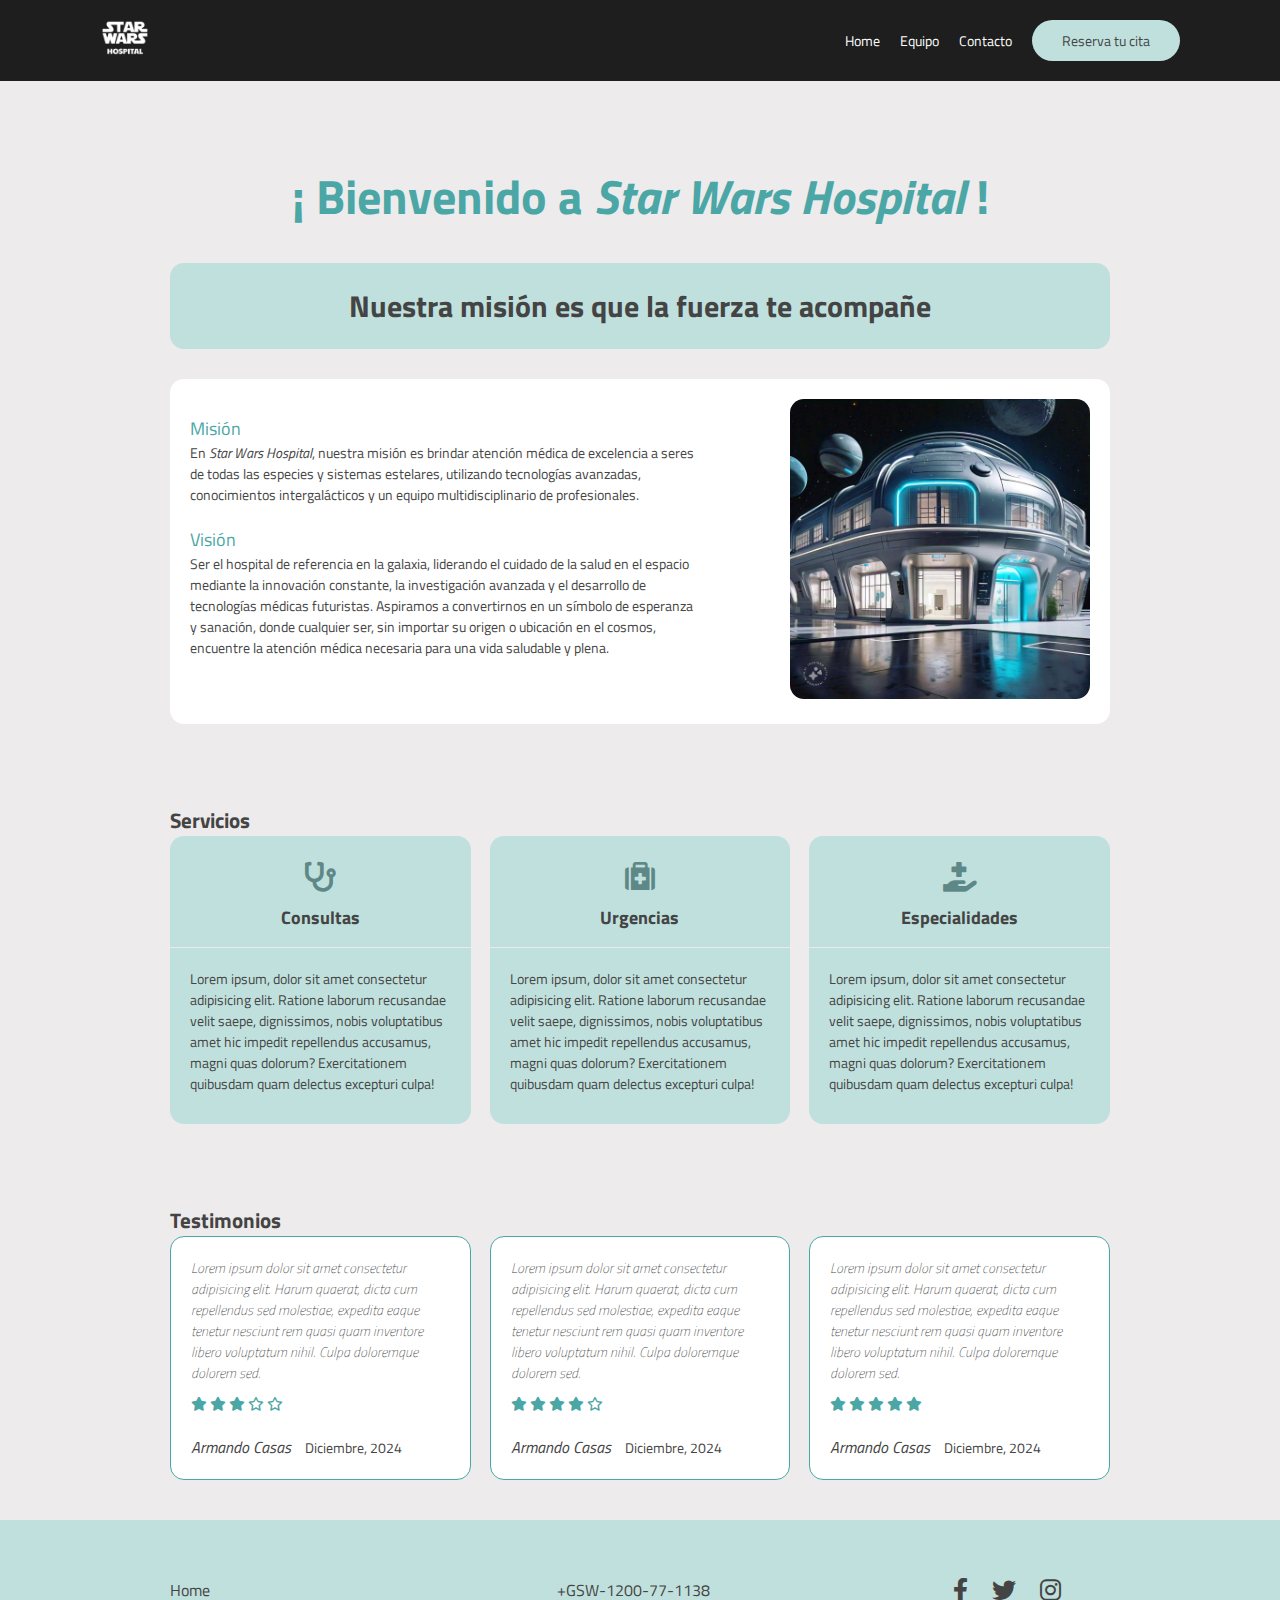
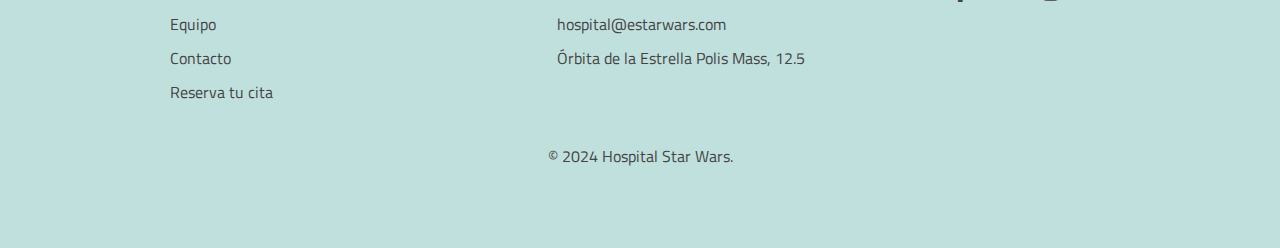
<file: index.html>
<!DOCTYPE html>
<html lang="es">

<head>
    <meta charset="UTF-8">
    <meta name="viewport" content="width=device-width, initial-scale=1.0">
    <title>Hospital Espacial</title>
    <link rel="preconnect" href="https://fonts.googleapis.com">
    <link rel="preconnect" href="https://fonts.gstatic.com" crossorigin>
    <link href="https://fonts.googleapis.com/css2?family=Roboto+Condensed:ital,wght@0,100..900;1,100..900&display=swap"
        rel="stylesheet">
    <link
        href="https://fonts.googleapis.com/css2?family=Titillium+Web:ital,wght@0,200;0,300;0,400;0,600;0,700;0,900;1,200;1,300;1,400;1,600;1,700&display=swap"
        rel="stylesheet">
    <link rel="stylesheet" href="https://cdnjs.cloudflare.com/ajax/libs/font-awesome/6.0.0-beta3/css/all.min.css">
    <link rel="stylesheet" href="assets/scss/main.css">
</head>

<body>
    <div class="body__container">
        <header>
            <nav class="navbar">
                <div class="navbar__container">
                    <a href="index.html" class="logo" tabindex="0">
                        <img src="assets/images/logo--swh.png" alt="logo starwars hospital" class="navbar__img">
                    </a>
                    <div class="navbar__icon" onclick="toggleMenu()">
                        &#9776;
                    </div>
                    <ul class="navbar__links" id="navLinks">
                        <li class="navbar__links__item" tabindex="1"><a href="index.html">Home</a></li>
                        <li class="navbar__links__item" tabindex="2"><a href="equipo.html">Equipo</a></li>
                        <li class="navbar__links__item" tabindex="3"><a href="contacto.html">Contacto</a></li>
                        <li class="navbar__links__item navbar__links__item--cta"><a id="reserva" onclick="reservarHora()">Reserva tu
                                cita</a></li>
                    </ul> 
                </div>
            </nav>
        </header>

        <main>
            <section class="section section--bienvenida">
                <h1 class="section__title--primary"> ¡ Bienvenido a <i>Star Wars Hospital</i> !</h1>
                <div class="container__section__title">
                    <h2 class="section__title" tabindex="2">Nuestra misión es que la fuerza te acompañe</h2>
                </div>

                <div class="container__hospital">
                    <div class="section__text">
                        <div>
                            <p class="section__title--mision">Misión</p>
                            <p class="">En <i>Star Wars Hospital</i>, nuestra misión es brindar atención médica de
                                excelencia a seres de todas las especies y sistemas estelares, utilizando tecnologías
                                avanzadas, conocimientos intergalácticos y un equipo multidisciplinario de
                                profesionales. </p>
                        </div>
                        <br>
                        <div>
                            <p class="section__title--vision">Visión</p>
                            Ser el hospital de referencia en la galaxia, liderando el cuidado de la salud en el espacio
                            mediante la innovación constante, la investigación avanzada y el desarrollo de tecnologías
                            médicas futuristas. Aspiramos a convertirnos en un símbolo de esperanza y sanación, donde
                            cualquier ser, sin importar su origen o ubicación en el cosmos, encuentre la atención médica
                            necesaria para una vida saludable y plena.
                        </div>
                    </div>
                    <div class="section__img">
                        <img src="assets/images/hospital.jpeg" alt="Hospital">
                    </div>
                </div>
            </section>

            <section class="section section--servicios">
                <h2 class="section__title">Servicios</h2>
                <div class="cards__container cards__container--servicios">
                    <div class="card">
                        <div class="card--top">
                            <div class="icon card__icon">
                                <i class="fa-solid fa-stethoscope"></i>
                            </div>
                            <h3 class="card__title ">Consultas</h3>
                        </div>
                        <div class="card__line"></div>
                        <div class="card--bottom">
                            <p class="card__text">Lorem ipsum, dolor sit amet consectetur adipisicing elit. Ratione
                                laborum recusandae velit saepe, dignissimos, nobis voluptatibus amet hic impedit
                                repellendus accusamus, magni quas dolorum? Exercitationem quibusdam quam delectus
                                excepturi culpa!</p>
                        </div>
                    </div>
                    <article class="card">
                        <div class="card--top">
                            <div class="icon card__icon">
                                <i class="fa-solid fa-suitcase-medical"></i>
                            </div>
                            <h3 class="card__title ">Urgencias</h3>
                        </div>
                        <div class="card__line"></div>
                        <div class="card--bottom">
                            <p class="card__text">Lorem ipsum, dolor sit amet consectetur adipisicing elit. Ratione
                                laborum recusandae velit saepe, dignissimos, nobis voluptatibus amet hic impedit
                                repellendus accusamus, magni quas dolorum? Exercitationem quibusdam quam delectus
                                excepturi culpa!</p>
                        </div>
                    </article>
                    <article class="card">
                        <div class="card--top">
                            <div class="icon card__icon">
                                <i class="fa-solid fa-hand-holding-medical"></i>
                            </div>
                            <h3 class="card__title">Especialidades</h3>
                        </div>
                        <div class="card__line"></div>
                        <div class="card--bottom">
                            <p class="card__text">Lorem ipsum, dolor sit amet consectetur adipisicing elit. Ratione
                                laborum recusandae velit saepe, dignissimos, nobis voluptatibus amet hic impedit
                                repellendus accusamus, magni quas dolorum? Exercitationem quibusdam quam delectus
                                excepturi culpa!</p>
                        </div>
                    </article>
                </div>
            </section>

            <section class="section section--testimonios">
                <h2 class="section__title titillium-web-bold">Testimonios</h2>
                <div class="cards__container cards__container--testimonios">
                    <article class="card">
                        <p class="card__text">
                            Lorem ipsum dolor sit amet consectetur adipisicing elit. Harum quaerat, dicta cum
                            repellendus sed molestiae, expedita eaque tenetur nesciunt rem quasi quam inventore libero
                            voluptatum nihil. Culpa doloremque dolorem sed.
                            <br>
                            <span>
                                <i class="fa-solid fa-star"></i>
                                <i class="fa-solid fa-star"></i>
                                <i class="fa-solid fa-star"></i>
                                <i class="fa-regular fa-star"></i>
                                <i class="fa-regular fa-star"></i>
                            </span>
                        </p>
                        <br>
                        <p><i class="card__text--name">Armando Casas </i><span class="card__text--date">Diciembre,
                                2024</span></p>
                    </article>
                    <article class="card">
                        <p class="card__text">
                            Lorem ipsum dolor sit amet consectetur adipisicing elit. Harum quaerat, dicta cum
                            repellendus sed molestiae, expedita eaque tenetur nesciunt rem quasi quam inventore libero
                            voluptatum nihil. Culpa doloremque dolorem sed.
                            <br>
                            <span>
                                <i class="fa-solid fa-star"></i>
                                <i class="fa-solid fa-star"></i>
                                <i class="fa-solid fa-star"></i>
                                <i class="fa-solid fa-star"></i>
                                <i class="fa-regular fa-star"></i>
                            </span>
                        </p>
                        <br>
                        <p><i class="card__text--name">Armando Casas </i><span class="card__text--date">Diciembre,
                                2024</span></p>
                    </article>
                    <article class="card">
                        <p class="card__text">
                            Lorem ipsum dolor sit amet consectetur adipisicing elit. Harum quaerat, dicta cum
                            repellendus sed molestiae, expedita eaque tenetur nesciunt rem quasi quam inventore libero
                            voluptatum nihil. Culpa doloremque dolorem sed.
                            <br>
                            <span>
                                <i class="fa-solid fa-star"></i>
                                <i class="fa-solid fa-star"></i>
                                <i class="fa-solid fa-star"></i>
                                <i class="fa-solid fa-star"></i>
                                <i class="fa-solid fa-star"></i>
                            </span>
                        </p>
                        <br>
                        <p><i class="card__text--name">Armando Casas </i><span class="card__text--date">Diciembre,
                                2024</span></p>
                    </article>
                </div>
            </section>

        </main>

        <footer class="footer">
            <div class="footer__container">
                <div class="footer__section">
                    <ul>
                        <li><a href="index.html">Home</a></li>
                        <li><a href="equipo.html">Equipo</a></li>
                        <li><a href="contacto.html">Contacto</a></li>
                        <li><a href="#">Reserva tu cita</a></li>
                    </ul>
                </div>

                <div class="footer__section">
                    <ul>
                        <li>+GSW-1200-77-1138</li>
                        <li>hospital@estarwars.com</li>
                        <li>Órbita de la Estrella Polis Mass, 12.5</li>
                    </ul>
                </div>

                <div class="footer__section">
                    <div class="icon social-icons">
                        <a href="#" class="fab fa-facebook-f" aria-label="Facebook"></a>
                        <a href="#" class="fab fa-twitter" aria-label="Twitter"></a>
                        <a href="#" class="fab fa-instagram" aria-label="Instagram"></a>
                    </div>
                </div>
            </div>
            <div class="footer__bottom">
                <p>&copy; 2024 Hospital Star Wars.</p>
            </div>
        </footer>
    </div>

    <script src="assets/js/prompt.js"></script>
    <script src="assets/js/script.js"></script>
    <script src="assets/js/navbar.js"></script>
</body>
</html>
</file>
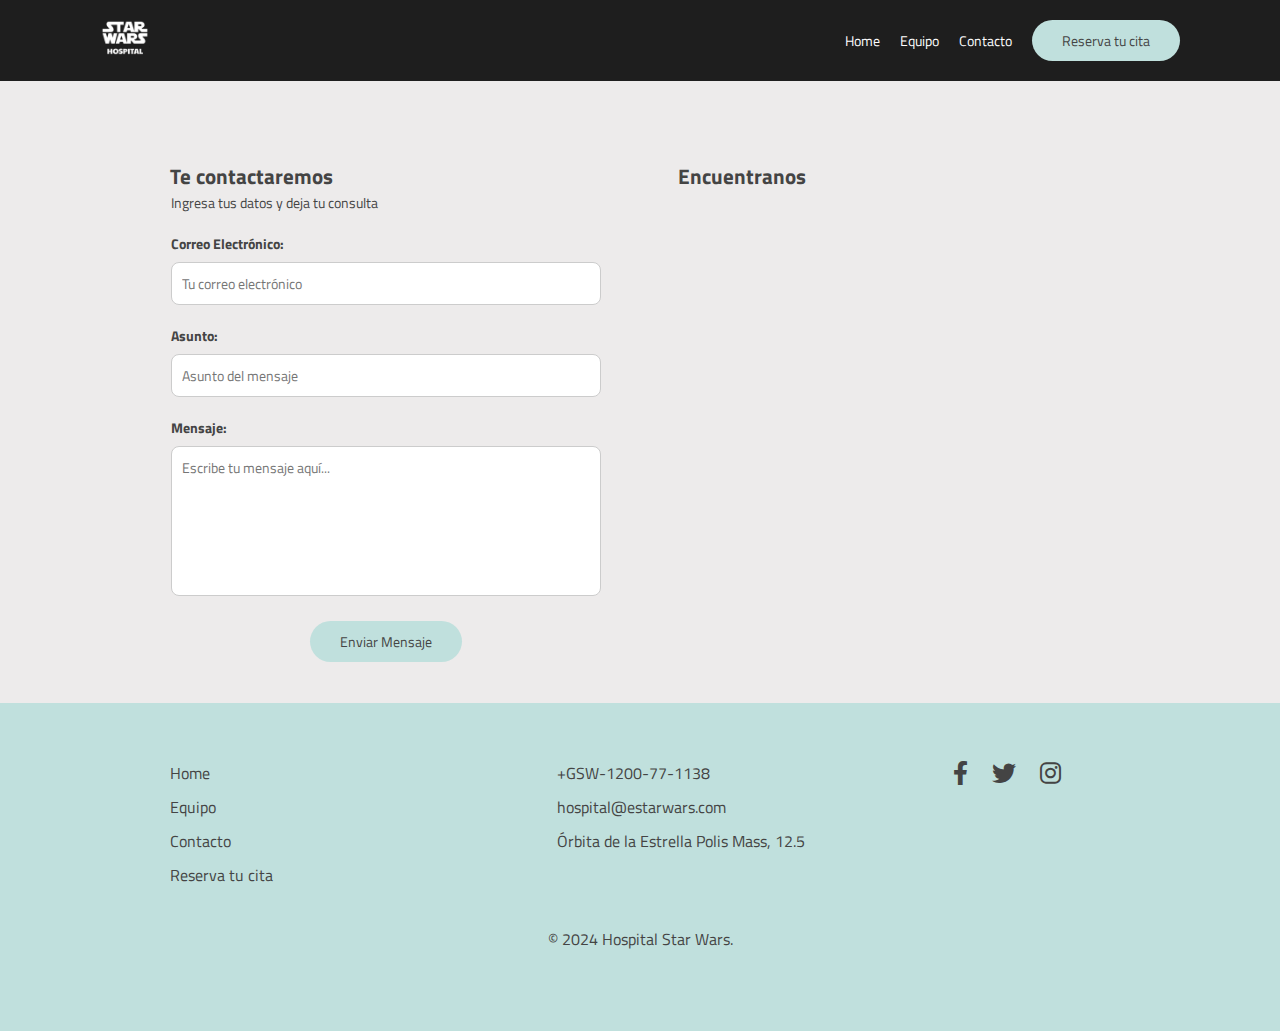
<file: contacto.html>
<!DOCTYPE html>
<html lang="es">

<head>
    <meta charset="UTF-8">
    <meta name="viewport" content="width=device-width, initial-scale=1.0">
    <title>Hospital Espacial</title>
    <link rel="preconnect" href="https://fonts.googleapis.com">
    <link rel="preconnect" href="https://fonts.gstatic.com" crossorigin>
    <link href="https://fonts.googleapis.com/css2?family=Roboto+Condensed:ital,wght@0,100..900;1,100..900&display=swap"
        rel="stylesheet">
    <link
        href="https://fonts.googleapis.com/css2?family=Titillium+Web:ital,wght@0,200;0,300;0,400;0,600;0,700;0,900;1,200;1,300;1,400;1,600;1,700&display=swap"
        rel="stylesheet">
    <link rel="stylesheet" href="https://cdnjs.cloudflare.com/ajax/libs/font-awesome/6.0.0-beta3/css/all.min.css">
    <link rel="stylesheet" href="assets/scss/main.css">
</head>

<body>
    <div class="body__container">

        <header>
            <nav class="navbar">
                <div class="navbar__container">
                    <a href="index.html" class="logo">
                        <img src="assets/images/logo--swh.png" alt="logo starwars hospital" class="navbar__img">
                    </a>
                    <div class="navbar__icon" onclick="toggleMenu()">
                        &#9776;
                    </div>
                    <ul class="navbar__links" id="navLinks">
                        <li class="navbar__links__item"><a href="index.html">Home</a></li>
                        <li class="navbar__links__item"><a href="equipo.html">Equipo</a></li>
                        <li class="navbar__links__item"><a href="contacto.html">Contacto</a></li>
                        <li class="navbar__links__item navbar__links__item--cta"><a id="reserva" onclick="reservarHora()">Reserva tu
                            cita</a></li>
                    </ul>
                </div>
            </nav>
        </header>

        <main>
            <section class="section section--bienvenida">
            </section>

            <div class="sections__container">
                <section class="section section--contacto">
                    <h2 class="section__title">Te contactaremos</h2>
                    <form class="contact-form" action="#" method="post">
                        <fieldset>
                            <legend>Ingresa tus datos y deja tu consulta</legend>

                            <div>
                                <label for="email">Correo Electrónico:</label>
                                <input type="email" id="email" name="email" placeholder="Tu correo electrónico"
                                    required>
                            </div>

                            <div>
                                <label for="asunto">Asunto:</label>
                                <input type="text" id="asunto" name="asunto" placeholder="Asunto del mensaje" required>
                            </div>

                            <div>
                                <label for="mensaje">Mensaje:</label>
                                <textarea id="mensaje" name="mensaje" placeholder="Escribe tu mensaje aquí..."
                                    required></textarea>
                            </div>

                            <button type="submit">Enviar Mensaje</button>
                        </fieldset>
                    </form>
                </section>

                <section class="section section--encuentranos">
                    <h2 class="section__title">Encuentranos</h2>
                    <iframe class="map" frameborder="0"
                        src="https://www.google.com/maps/embed?pb=!1m28!1m12!1m3!1d32656769.449703947!2d-97.97062359713102!3d-2.364247197158595!2m3!1f0!2f0!3f0!3m2!1i1024!2i768!4f13.1!4m13!3e6!4m5!1s0x9662c5410425af2f%3A0x8475d53c400f0931!2sSantiago%2C%20Regi%C3%B3n%20Metropolitana!3m2!1d-33.448889699999995!2d-70.6692655!4m5!1s0x88dd7fe2ec9a927b%3A0xd8b243af0ea9ce22!2sStar%20Wars%3A%20Galaxy&#39;s%20Edge%2C%20351%20S%20Studio%20Dr%2C%20Lake%20Buena%20Vista%2C%20FL%2032830%2C%20Estados%20Unidos!3m2!1d28.3546952!2d-81.56159939999999!5e0!3m2!1ses!2scl!4v1729380875437!5m2!1ses!2scl"
                        width="600" height="450" style="border:0;" allowfullscreen="" loading="lazy"
                        referrerpolicy="no-referrer-when-downgrade"></iframe>

                    </iframe>
                </section>
            </div>
        </main>

        <footer class="footer">
            <div class="footer__container">
                <div class="footer__section">
                    <ul>
                        <li><a href="index.html">Home</a></li>
                        <li><a href="equipo.html">Equipo</a></li>
                        <li><a href="contacto.html">Contacto</a></li>
                        <li><a href="#">Reserva tu cita</a></li>
                    </ul>
                </div>

                <div class="footer__section">
                    <ul>
                        <li>+GSW-1200-77-1138</li>
                        <li>hospital@estarwars.com</li>
                        <li>Órbita de la Estrella Polis Mass, 12.5</li>
                    </ul>
                </div>

                <div class="footer__section">
                    <div class="icon social-icons">
                        <a href="#" class="fab fa-facebook-f" aria-label="Facebook"></a>
                        <a href="#" class="fab fa-twitter" aria-label="Twitter"></a>
                        <a href="#" class="fab fa-instagram" aria-label="Instagram"></a>
                    </div>
                </div>
            </div>
            <div class="footer__bottom">
                <p>&copy; 2024 Hospital Star Wars.</p>
            </div>
        </footer>
    </div>

    <script src="assets/js/prompt.js"></script>
    <script src="assets/js/script.js"></script>
    <script src="assets/js/navbar.js"></script>

</body>

</html>
</file>
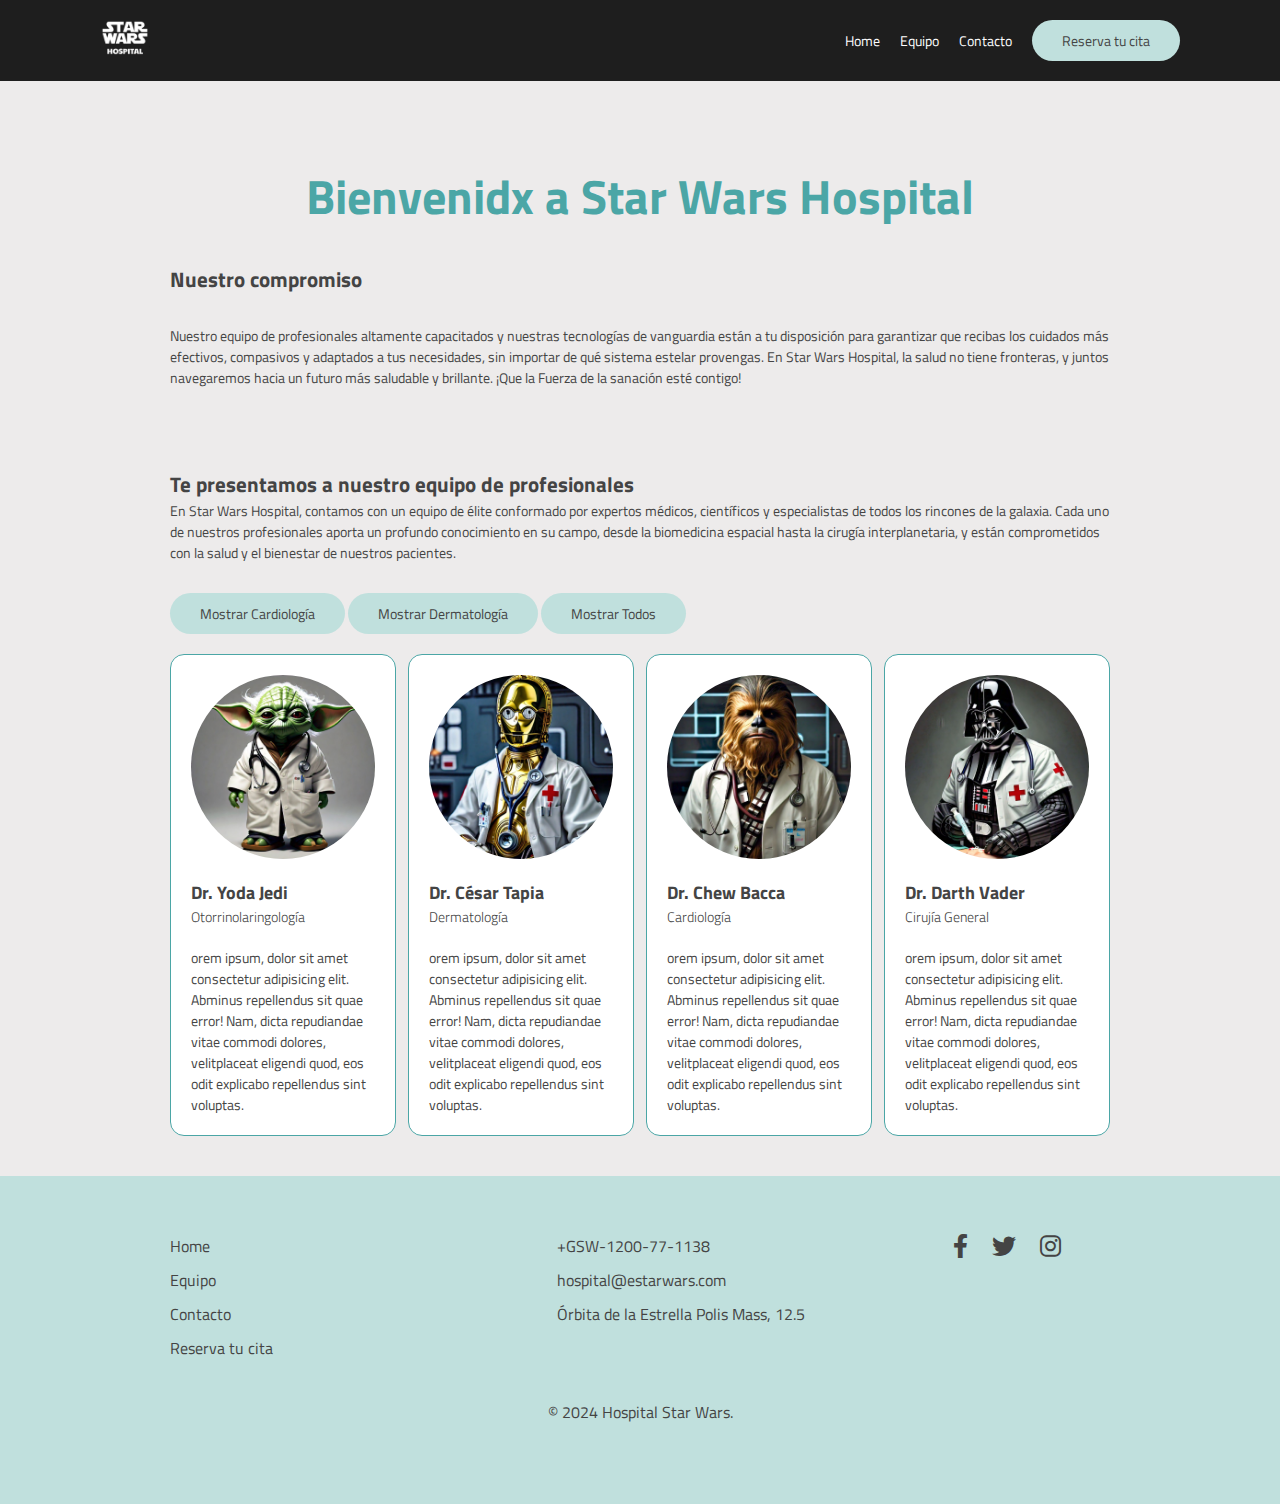
<file: equipo.html>
<!DOCTYPE html>
<html lang="es">

<head>
    <meta charset="UTF-8">
    <meta name="viewport" content="width=device-width, initial-scale=1.0">
    <title>Hospital Espacial</title>
    <link rel="preconnect" href="https://fonts.googleapis.com">
    <link rel="preconnect" href="https://fonts.gstatic.com" crossorigin>
    <link href="https://fonts.googleapis.com/css2?family=Roboto+Condensed:ital,wght@0,100..900;1,100..900&display=swap"
        rel="stylesheet">
    <link
        href="https://fonts.googleapis.com/css2?family=Titillium+Web:ital,wght@0,200;0,300;0,400;0,600;0,700;0,900;1,200;1,300;1,400;1,600;1,700&display=swap"
        rel="stylesheet">
    <link rel="stylesheet" href="https://cdnjs.cloudflare.com/ajax/libs/font-awesome/6.0.0-beta3/css/all.min.css">
    <link rel="stylesheet" href="assets/scss/main.css">
</head>

<body>
    <div class="body__container">
        <header>
            <nav class="navbar">
                <div class="navbar__container">
                    <a href="index.html" class="logo">
                        <img src="assets/images/logo--swh.png" alt="logo starwars hospital" class="navbar__img">
                    </a>
                    <div class="navbar__icon" onclick="toggleMenu()">
                        &#9776;
                    </div>
                    <ul class="navbar__links" id="navLinks">
                        <li class="navbar__links__item"><a href="index.html">Home</a></li>
                        <li class="navbar__links__item"><a href="equipo.html">Equipo</a></li>
                        <li class="navbar__links__item"><a href="contacto.html">Contacto</a></li>
                        <li class="navbar__links__item navbar__links__item--cta"><a id="reserva" onclick="reservarHora()">Reserva tu cita</a>
                        </li>
                    </ul>
                </div>
            </nav>
        </header>

        <main>

            <section class="section section--bienvenida">
                <h1 class="section__title--primary"> Bienvenidx a Star Wars Hospital </h1>
                <h2 class="section__title">Nuestro compromiso</h2>
                <p class="section__text">
                <p>
                    Nuestro equipo de profesionales altamente capacitados y nuestras tecnologías de vanguardia están a
                    tu disposición para garantizar que recibas los cuidados más efectivos, compasivos y adaptados a tus
                    necesidades, sin importar de qué sistema estelar provengas.

                    En Star Wars Hospital, la salud no tiene fronteras, y juntos navegaremos hacia un futuro más
                    saludable y brillante. ¡Que la Fuerza de la sanación esté contigo!</p>
                </p>
            </section>

            <section class="section section--equipo">
                <h2 class="section__title">Te presentamos a nuestro equipo de profesionales</h2>
                <p class="section__text">En Star Wars Hospital, contamos con un equipo de élite conformado por expertos
                    médicos, científicos y especialistas de todos los rincones de la galaxia. Cada uno de nuestros
                    profesionales aporta un profundo conocimiento en su campo, desde la biomedicina espacial hasta la
                    cirugía interplanetaria, y están comprometidos con la salud y el bienestar de nuestros pacientes.
                </p>

                <div class="filters">
                    <button id="btn-cardiologos">Mostrar Cardiología</button>
                    <button id="btn-dermatologos">Mostrar Dermatología</button>
                    <button id="btn-todos">Mostrar Todos</button>
                </div>

                <div class="cards__container cards__container--equipo">
                    <!-- <article class="card">
                        <img class="card__img" src="assets/images/profesional--yoda.png" alt="Imagen Dr. Yoda Jedi">
                        <ul>
                            <li class="card__text--nombre">Dr. Yoda Jedi</li>
                            <li class="card__text--especialidad">Otorrinolaringología</li>
                            <li class="card__text--resena">Lorem ipsum, dolor sit amet consectetur adipisicing elit. Ab
                                minus repellendus sit quae error! Nam, dicta repudiandae vitae commodi dolores, velit
                                placeat eligendi quod, eos odit explicabo repellendus sint voluptas.</li>
                        </ul>
                    </article>
                    <article class="card">
                        <img class="card__img" src="assets/images/profesional--c3po.png" alt="Imagen Dr. César Tapia">
                        <ul>
                            <li class="card__text--nombre">Dr. César Tapia</li>
                            <li class="card__text--especialidad">Dermatología</li>
                            <li class="card__text--resena">Lorem ipsum, dolor sit amet consectetur adipisicing elit. Ab
                                minus repellendus sit quae error! Nam, dicta repudiandae vitae commodi dolores, velit
                                placeat eligendi quod, eos odit explicabo repellendus sint voluptas.</li>
                        </ul>
                    </article>
                    <article class="card">
                        <img class="card__img" src="assets/images/profesional--chewie.png" alt="Imagen Dr. Chew Bacca">
                        <ul>
                            <li class="card__text--nombre">Dr. Chew Bacca</li>
                            <li class="card__text--especialidad">Cardiología</li>
                            <li class="card__text--resena">Lorem ipsum, dolor sit amet consectetur adipisicing elit. Ab
                                minus repellendus sit quae error! Nam, dicta repudiandae vitae commodi dolores, velit
                                placeat eligendi quod, eos odit explicabo repellendus sint voluptas.</li>
                        </ul>
                    </article>
                    <article class="card">
                        <img class="card__img" src="assets/images/profesional--vader.png" alt="Imagen Dr. Darth Vader">
                        <ul>
                            <li class="card__text--nombre">Dr. Darth Vader</li>
                            <li class="card__text--especialidad">Cirujía General</li>
                            <li class="card__text--resena">Lorem ipsum, dolor sit amet consectetur adipisicing elit. Ab
                                minus repellendus sit quae error! Nam, dicta repudiandae vitae commodi dolores, velit
                                placeat eligendi quod, eos odit explicabo repellendus sint voluptas.</li>
                        </ul>
                    </article> -->
                </div>
            </section>
        </main>

        <footer class="footer">
            <div class="footer__container">
                <div class="footer__section">
                    <ul>
                        <li><a href="index.html">Home</a></li>
                        <li><a href="equipo.html">Equipo</a></li>
                        <li><a href="contacto.html">Contacto</a></li>
                        <li><a href="#">Reserva tu cita</a></li>
                    </ul>
                </div>

                <div class="footer__section">
                    <ul>
                        <li>+GSW-1200-77-1138</li>
                        <li>hospital@estarwars.com</li>
                        <li>Órbita de la Estrella Polis Mass, 12.5</li>
                    </ul>
                </div>

                <div class="footer__section">
                    <div class="icon social-icons">
                        <a href="#" class="fab fa-facebook-f" aria-label="Facebook"></a>
                        <a href="#" class="fab fa-twitter" aria-label="Twitter"></a>
                        <a href="#" class="fab fa-instagram" aria-label="Instagram"></a>
                    </div>
                </div>
            </div>
            <div class="footer__bottom">
                <p>&copy; 2024 Hospital Star Wars.</p>
            </div>
        </footer>
    </div>

    <script src="assets/js/prompt.js"></script>
    <script src="assets/js/script.js"></script>
    <script src="assets/js/navbar.js"></script>

</body>

</html>
</file>
<file: assets/scss/main.css>
.navbar {
  background-color: #1e1e1e;
  padding: 20px 100px;
  position: fixed;
  top: 0;
  width: 100%;
  z-index: 1000;
  color: white;
  font-family: "Titillium Web", sans-serif;
}
@media (max-width: 768px) {
  .navbar {
    padding: 20px;
  }
}
.navbar__container {
  display: flex;
  justify-content: space-between;
  align-items: center;
  max-width: 1140px;
  margin: 0 auto;
}
.navbar__img {
  width: 50px;
  height: auto;
}
.navbar__links {
  display: flex;
  align-items: center;
  list-style: none;
}
@media (max-width: 768px) {
  .navbar__links {
    display: none;
    flex-direction: column;
    position: absolute;
    top: 60px;
    right: 0;
    background-color: #1e1e1e;
    width: 100%;
    padding: 10px 10px 30px;
    border-top: 1px solid #eaeaea;
    margin-top: 20px;
  }
}
.navbar__links li {
  margin-left: 20px;
}
@media (max-width: 768px) {
  .navbar__links li {
    margin: 10px 0;
  }
}
.navbar__links a {
  text-decoration: none;
  color: white;
  font-size: 14px;
}
@media (max-width: 768px) {
  .navbar__links.show-menu {
    display: flex;
  }
}
.navbar__icon {
  display: none;
  font-size: 30px;
  color: white;
  cursor: pointer;
}
@media (max-width: 768px) {
  .navbar__icon {
    display: block;
  }
}
.navbar .navbar__links__item--cta a {
  color: #444;
  background: #c0e0dd;
  padding: 10px 30px;
  border-radius: 50px;
}
.navbar .navbar__links__item--cta a:hover {
  background: rgb(135, 181, 176);
  padding: 10px 30px;
  border-radius: 50px;
  color: white;
}

.footer {
  font-family: "Titillium Web", sans-serif;
  background-color: #c0e0dd;
  color: #444;
  padding: 28px 0 80px 0;
  text-align: center;
}
.footer__container {
  display: flex;
  justify-content: space-around;
  flex-wrap: wrap;
  max-width: 1200px;
  margin: 0 auto;
  padding: 20px;
}
@media (max-width: 768px) {
  .footer__container {
    flex-direction: column;
    text-align: center;
  }
}
.footer__container .footer__section {
  flex: 1;
  min-width: 33%;
  margin: 10px 0;
  text-align: justify;
  padding-left: 110px;
}
@media (max-width: 768px) {
  .footer__container .footer__section {
    padding-left: 0;
    border-bottom: 1px solid #eaeaea;
    padding-bottom: 18px;
    margin-bottom: 20px;
  }
}
.footer__container .footer__section h4 {
  margin-bottom: 15px;
  font-size: 18px;
}
.footer__container .footer__section ul {
  list-style: none;
}
.footer__container .footer__section ul li {
  margin-bottom: 10px;
}
@media (max-width: 768px) {
  .footer__container .footer__section ul li {
    margin-bottom: 0;
  }
}
.footer__container .footer__section ul li a {
  color: #444;
  text-decoration: none;
  font-size: 16px;
  transition: color 0.3s;
}
.footer__container .footer__section ul li a:hover {
  color: #4ba6a6;
}
.footer__container .footer__section .icon a {
  font-size: 24px;
  margin: 0 10px;
  color: #444;
  text-decoration: none;
  transition: color 0.3s, transform 0.3s ease;
}
.footer__container .footer__section .icon span {
  font-size: 24px;
  margin: 0 10px;
  color: #444;
  text-decoration: none;
  transition: color 0.3s, transform 0.3s ease;
}
.footer__container .footer__section .icon a:hover {
  color: #4ba6a6;
}
@media (max-width: 768px) {
  .footer__container .social-icons {
    margin: 5px;
  }
}
.footer__container__bottom {
  margin-top: 20px;
  font-size: 14px;
  border-top: 1px solid #eaeaea;
}
@media (max-width: 768px) {
  .footer__container__bottom {
    border-top: inherit;
  }
}
.footer__container__bottom p {
  margin-top: 24px;
}

* {
  margin: 0;
  padding: 0;
  box-sizing: border-box;
}

body {
  background: rgb(237, 235, 235);
}
body .body__container {
  color: #444;
  margin: 0 auto;
}

.section {
  font-size: 14px;
  font-family: "Titillium Web", sans-serif;
  padding: 40px 100px;
  max-width: 1140px;
  margin: 0 auto;
}
@media (max-width: 768px) {
  .section {
    padding: 20px 20px 30px;
  }
}
.section .section__text {
  padding-bottom: 30px;
}
.section .section__title--primary {
  text-align: center;
  font-family: "Titillium Web", sans-serif;
  font-size: 48px;
  padding: 80px 30px 30px;
  color: #4ba6a6;
}
.section .container__section__title .section__title {
  background-color: #c0e0dd;
  border-radius: 14px;
  padding: 20px 30px;
  text-align: center;
  margin-bottom: 30px;
  padding-bottom: 20px;
  font-family: "Titillium Web", sans-serif;
  font-size: 30px;
}
.section .container__section__title .section__title p {
  background: white;
  padding: 30px;
  border-radius: 14px;
  margin-bottom: 30px;
}
.section--contacto {
  width: 100%;
  padding: 39px;
}
@media (max-width: 768px) {
  .section--contacto {
    padding: 0;
  }
}
.section--encuentranos {
  width: 100%;
  padding: 39px;
}
.section.section--equipo .card {
  background: white;
  border: 1px solid #4ba6a6;
  max-width: 24%;
  padding: 20px;
}
@media (max-width: 768px) {
  .section.section--equipo .card {
    max-width: 100%;
  }
}
.section.section--equipo .card .card__img {
  margin: 0 auto;
  display: block;
  border-radius: 400px;
  width: 100%;
  max-width: 200px;
}
.section.section--equipo .card ul {
  list-style: none;
}
.section.section--equipo .card ul .card__text--nombre {
  font-size: 18px;
  padding-top: 20px;
  font-family: "Titillium Web", sans-serif;
  font-weight: 700;
  font-style: normal;
}
.section.section--equipo .card ul .card__text--especialidad {
  font-size: 14px;
  font-family: "Titillium Web", sans-serif;
  font-weight: 300;
  font-style: normal;
  padding-bottom: 20px;
}
.section.section--testimonios .card {
  padding: 20px;
  background: white;
  border: 1px solid #4ba6a6;
}
.section.section--testimonios .card .card__text {
  font-family: "Titillium Web", sans-serif;
  font-weight: 200;
  font-style: italic;
}
.section.section--testimonios .card .card__text span {
  padding-top: 10px;
  display: block;
  color: #4ba6a6;
}
.section.section--testimonios .card .card__text--name {
  font-size: 16px;
  font-weight: 400;
}
.section.section--testimonios .card .card__text--date {
  margin-left: 10px;
}
.section.section--bienvenida {
  padding-top: 80px;
}
.section.section--bienvenida .container__hospital {
  display: flex;
  padding-bottom: 30px;
  justify-content: space-between;
  padding: 20px;
  background: white;
  border-radius: 14px;
  align-items: center;
}
@media (max-width: 768px) {
  .section.section--bienvenida .container__hospital {
    flex-direction: column;
  }
}
.section.section--bienvenida .container__hospital .section__text {
  max-width: 60%;
  padding-right: 30px;
}
@media (max-width: 768px) {
  .section.section--bienvenida .container__hospital .section__text {
    max-width: 100%;
  }
}
@media (max-width: 768px) {
  .section.section--bienvenida .container__hospital .section__img {
    margin: 0 auto;
  }
}
.section.section--bienvenida .container__hospital .section__img img {
  max-width: 300px;
  border-radius: 14px;
}
.section.section--bienvenida .container__hospital .section__title--mision, .section.section--bienvenida .container__hospital .section__title--vision {
  font-size: 18px;
  color: #4ba6a6;
  font-weight: 400;
}

.cards__container {
  display: flex;
  justify-content: space-between;
}
@media (max-width: 768px) {
  .cards__container {
    flex-direction: column;
  }
}
.cards__container .card {
  background: #c0e0dd;
  max-width: 32%;
  border-radius: 14px;
}
@media (max-width: 768px) {
  .cards__container .card {
    max-width: 100%;
    margin-top: 10px;
  }
}
.cards__container .card--top {
  padding: 26px 20px 16px 20px;
}
.cards__container .card--bottom {
  padding: 0 20px 30px 20px;
}
.cards__container .card__line {
  height: 1px;
  width: 100%;
  background: #eaeaea;
  margin-bottom: 20px;
}
.cards__container--servicios .card .card--top .card__icon {
  display: flex;
}
.cards__container--servicios .card .card--top .card__title {
  text-align: center;
  font-family: "Titillium Web", sans-serif;
  font-size: 18px;
}
.cards__container--servicios .card .card__icon i {
  text-align: center;
  margin: 0 auto;
  font-size: 30px;
  color: rgba(7, 60, 60, 0.528);
  padding-bottom: 12px;
}

.sections__container {
  display: flex;
  justify-content: space-between;
  padding: 40px 100px;
  max-width: 1140px;
  margin: 0 auto;
}
@media (max-width: 768px) {
  .sections__container {
    flex-direction: column;
    padding: 20px;
  }
}
.sections__container .section {
  padding: 0;
  max-width: inherit;
  margin: 0;
  width: 46%;
}
@media (max-width: 768px) {
  .sections__container .section {
    width: 100%;
    padding-top: 30px;
    padding-bottom: 30px;
  }
}
.sections__container .section--contacto .contact-form {
  max-width: 600px;
}
.sections__container .section--contacto .contact-form h2 {
  margin-bottom: 20px;
  text-align: center;
  font-size: 24px;
}
.sections__container .section--contacto .contact-form label {
  display: block;
  margin-bottom: 8px;
  font-weight: bold;
}
.sections__container .section--contacto .contact-form textarea {
  resize: none;
  height: 150px;
}
.sections__container .section--contacto .contact-form button {
  color: #444;
  background: #c0e0dd;
  padding: 10px 30px;
  border-radius: 50px;
  border: none;
  font-family: "Titillium Web", sans-serif;
  display: block;
  margin: 0 auto;
}
.sections__container .section--contacto .contact-form button:hover {
  background: rgb(135, 181, 176);
  padding: 10px 30px;
  border-radius: 50px;
  color: white;
  cursor: pointer;
}
.sections__container .section--contacto .contact-form input[type=email], .sections__container .section--contacto .contact-form input[type=text], .sections__container .section--contacto .contact-form textarea {
  width: 100%;
  padding: 10px;
  margin-bottom: 20px;
  border: 1px solid #ccc;
  border-radius: 8px;
  font-size: 14px;
  font-family: "Titillium Web", sans-serif;
}
.sections__container .section--contacto .contact-form fieldset {
  border: 1px solid transparent;
}
.sections__container .section--contacto .contact-form legend {
  margin-bottom: 20px;
}
.sections__container .section--encuentranos .map {
  width: 100%;
  height: 400px;
  border-radius: 8px;
}

.filters {
  padding-bottom: 20px;
}

button {
  color: #444;
  background: #c0e0dd;
  padding: 10px 30px;
  border-radius: 50px;
  border: none;
  font-size: 14px;
  font-family: "Titillium Web", sans-serif;
  cursor: pointer;
}
@media (max-width: 768px) {
  button {
    width: 100%;
    margin-top: 10px;
  }
}

button:hover {
  color: white;
  background: rgb(135, 181, 176);
}/*# sourceMappingURL=main.css.map */
</file>
